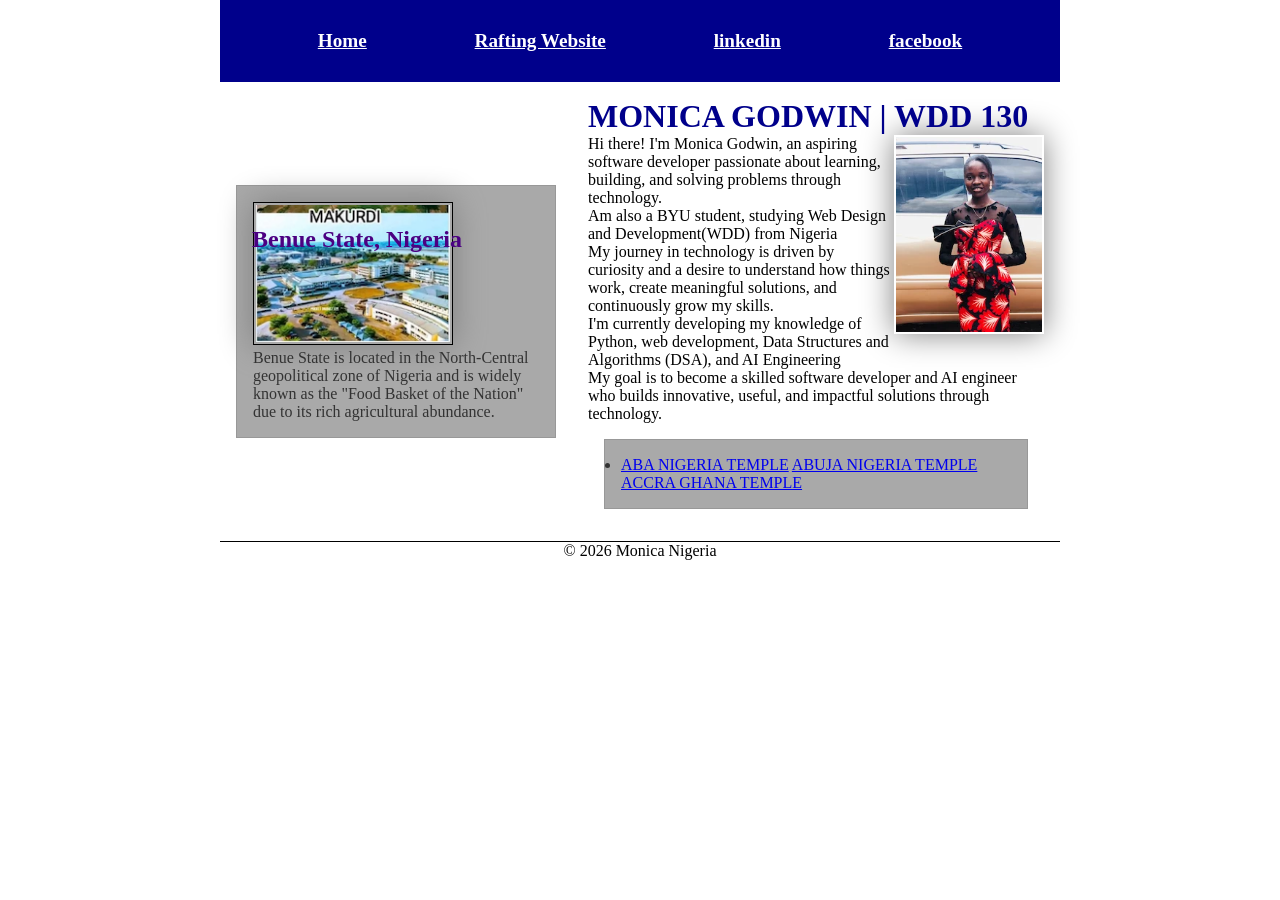
<file: index.html>
<!DOCTYPE html>
<html lang="en">

<head>
    <meta charset="UTF-8">
    <meta name="viewport" content="width=device-width, initial-scale=1.0">
    <title>MONICA GODWIN | WDD 130</title>
    <meta name="description" content="Welcome to my student homepage! I am a passionate student dedicated to learning, personal growth, and developing new skills.">
    <meta name="author" content="Monica Godwin">
    <link rel="stylesheet" href="styles/styles.css">
</head>

<body>
    <header>
        <nav>
            <a href="#">Home</a>
            <a href="wwr/">Rafting Website</a>
            <a href="https://www.linkedin.com/in/monica-godwin/">linkedin</a>
            <a href="https://facebook.com">facebook</a>
        </nav>
    </header>
    <div class="grid">
        <main>
            <h1>MONICA GODWIN | WDD 130</h1>
            <img src="week01/images/profile.webp" alt="Monica Godwin" width="200" height="267">
            <p>Hi there! I'm Monica Godwin, an aspiring software developer passionate about learning, building, and solving problems through technology.</p>
            <p>Am also a BYU student, studying Web Design and Development(WDD) from Nigeria</p>
            <p>My journey in technology is driven by curiosity and a desire to understand how things work, create meaningful solutions, and continuously grow my skills.</p>
            <p>I'm currently developing my knowledge of Python, web development, Data Structures and Algorithms (DSA), and AI Engineering</p>
            <p>My goal is to become a skilled software developer and AI engineer who builds innovative, useful, and impactful solutions through technology.</p>
            <ul class="box">
                <li>
                    <a href="https://www.churchofjesuschrist.org/temples/details/aba-nigeria-temple?lang=eng">ABA NIGERIA TEMPLE</a>
                    <a href="https://www.churchofjesuschrist.org/temples/details/abuja-nigeria-temple?lang=eng">ABUJA NIGERIA TEMPLE</a>
                    <a href="https://www.churchofjesuschrist.org/temples/details/accra-ghana-temple?lang=eng">ACCRA GHANA TEMPLE</a>
                </li>
            </ul>
        </main>
        <aside class="box">
            <h2>Benue State, Nigeria</h2>
            <img src="images/makurdi_city.webp" alt="Markurdi City Benue State">
            <p>Benue State is located in the North-Central geopolitical zone of Nigeria and is widely known as the "Food Basket of the Nation" due to its rich agricultural abundance.</p>
        </aside>
    </div>
    
    <footer>
        <p>&copy; 2026 Monica Nigeria</p>
    </footer>
</body>

</html>
</file>
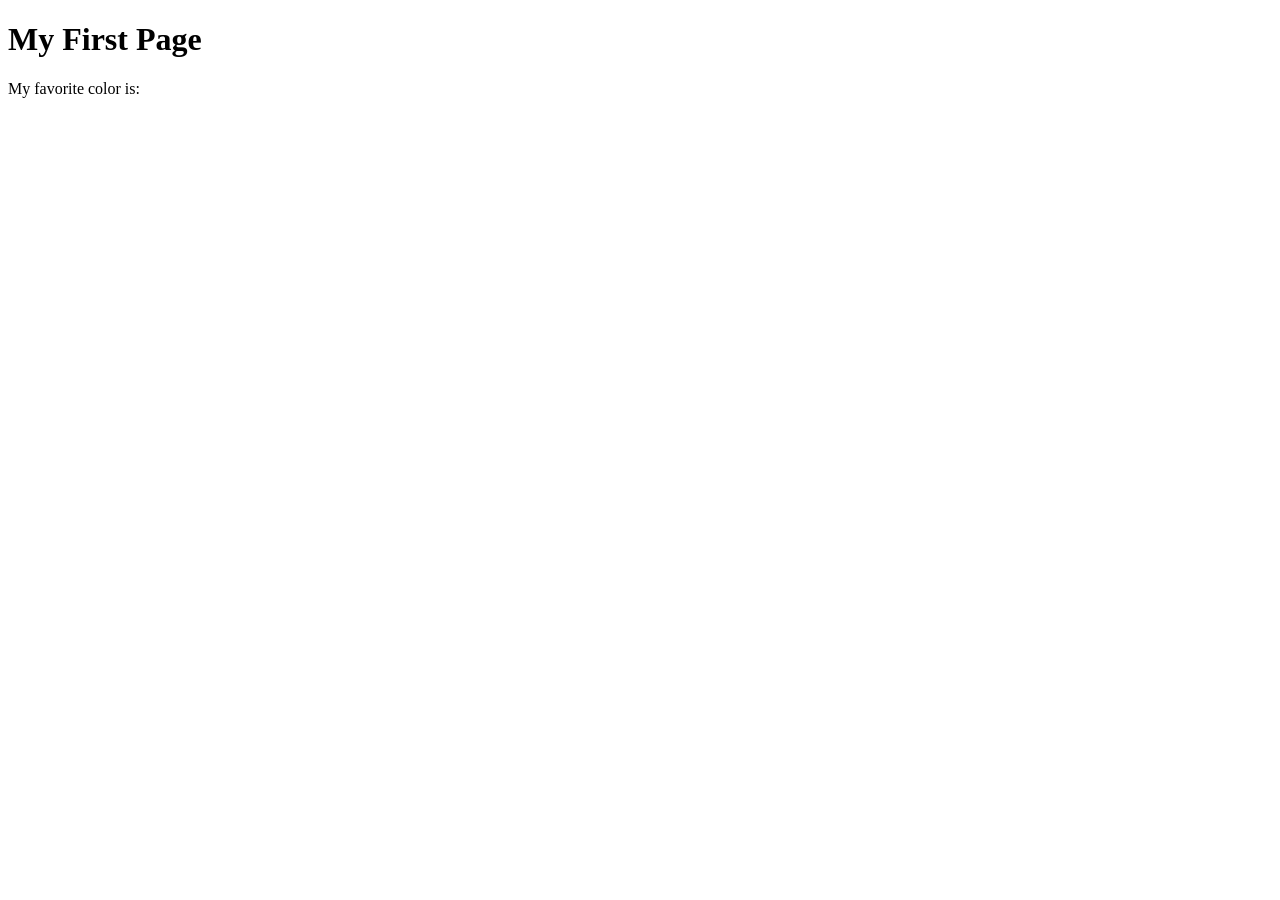
<file: week01/first-page.html>
<!DOCTYPE html>
<html lang="en">

<head>
    <meta charset="UTF-8">
    <meta name="viewport" content="width=device-width, initial-scale=1.0">
    <title>My First Page</title>
</head>

<body>
    <h1>My First Page</h1>
    <p>My favorite color is: </p>
</body>

</html>
</file>
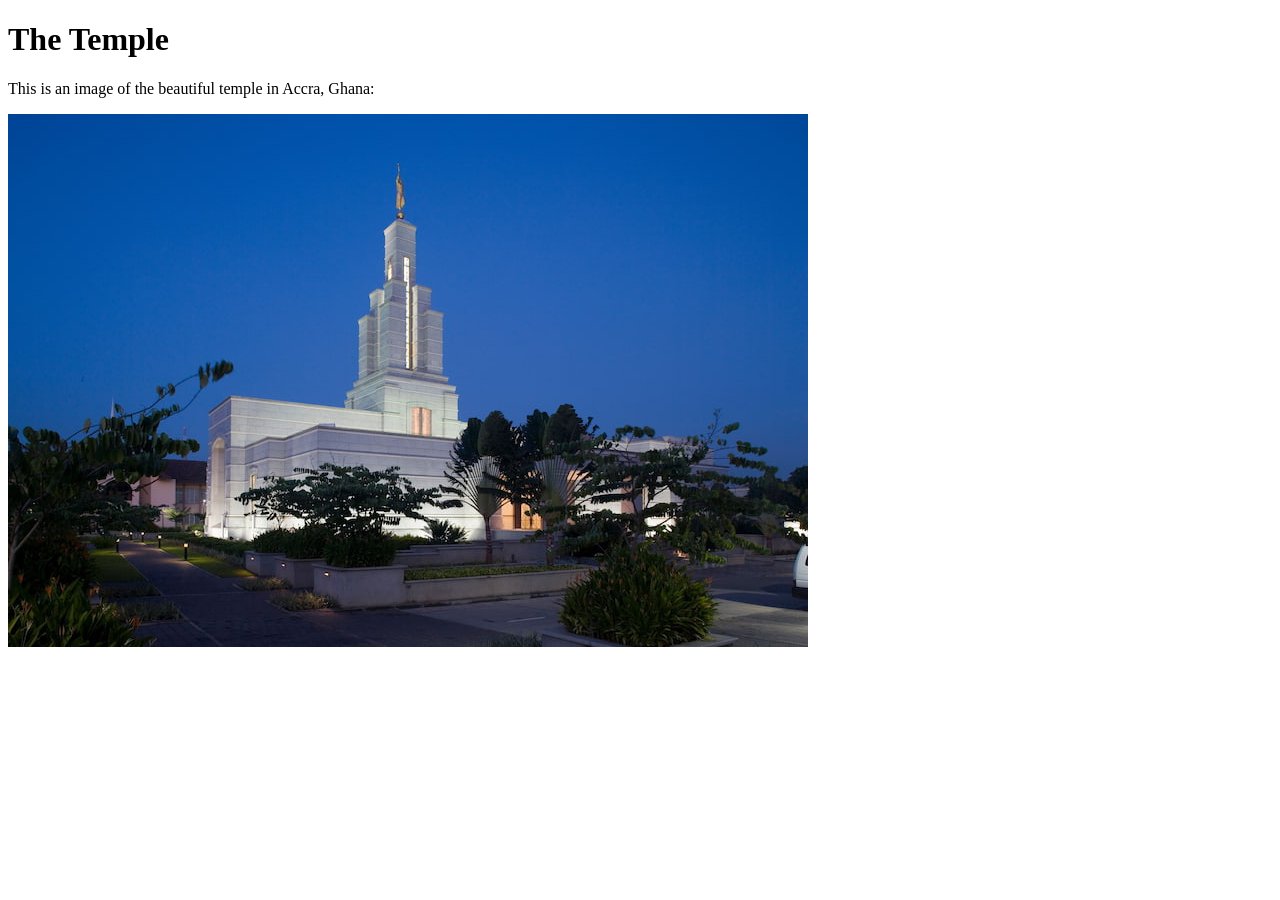
<file: week01/images-solution.html>
<!DOCTYPE html>
<html lang="en">

<head>
    <meta charset="UTF-8">
    <meta name="viewport" content="width=device-width, initial-scale=1.0">
    <title>Temple Image</title>
</head>

<body>
    <h1>The Temple</h1>
    <p>This is an image of the beautiful temple in Accra, Ghana:</p>
    <img src="images/temple-small.jpg" alt="The Accra Ghana Temple">

</body>

</html>
</file>
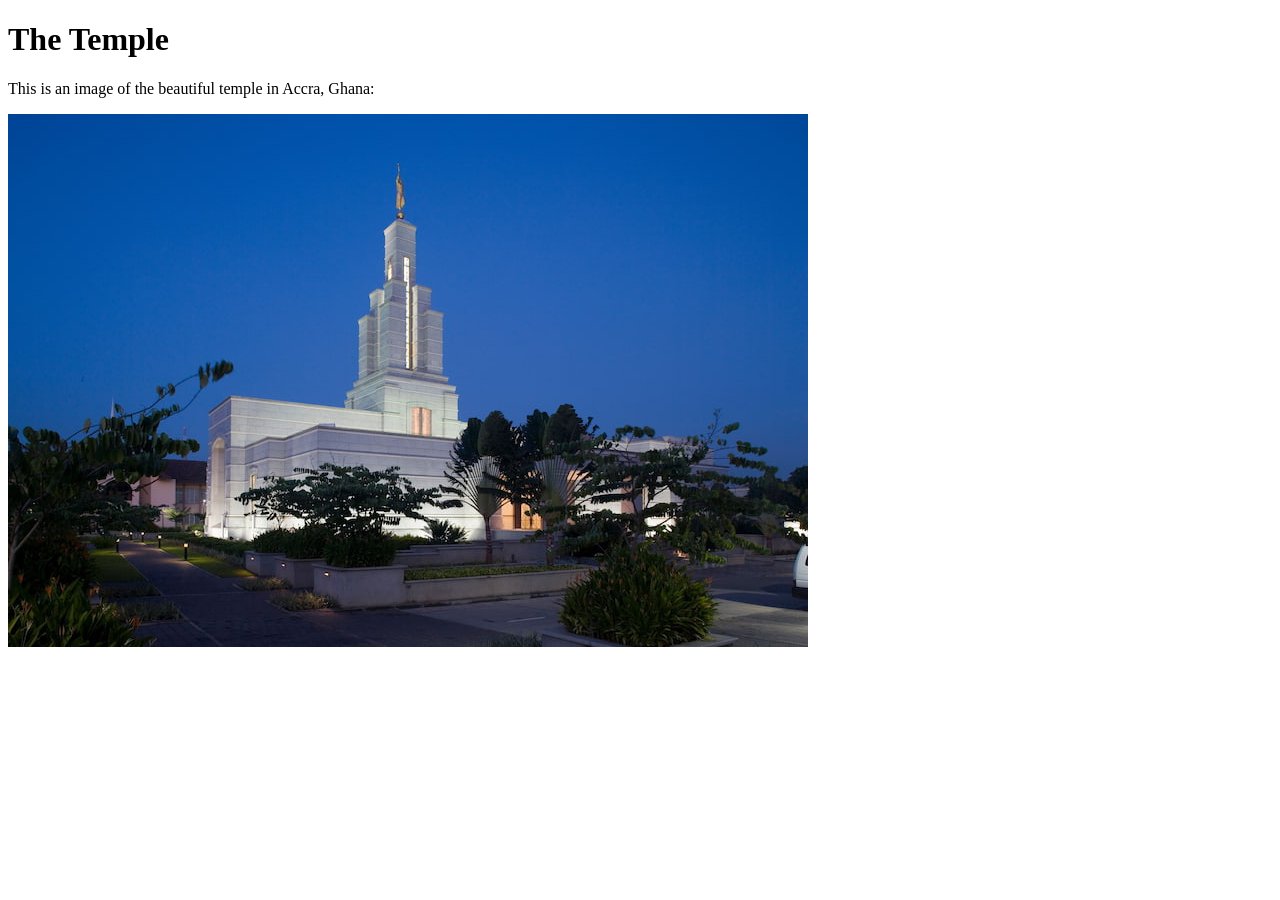
<file: week01/images.html>
<!DOCTYPE html>
<html lang="en">

<head>
    <meta charset="UTF-8">
    <meta name="viewport" content="width=device-width, initial-scale=1.0">
    <title>Temple Image</title>
</head>

<body>
    <h1>The Temple</h1>
    <p>This is an image of the beautiful temple in Accra, Ghana:</p>
    <img src="images/temple-small.jpg" alt="The Accra Ghana Temple" width="800" height="533">

</body>

</html>
</file>
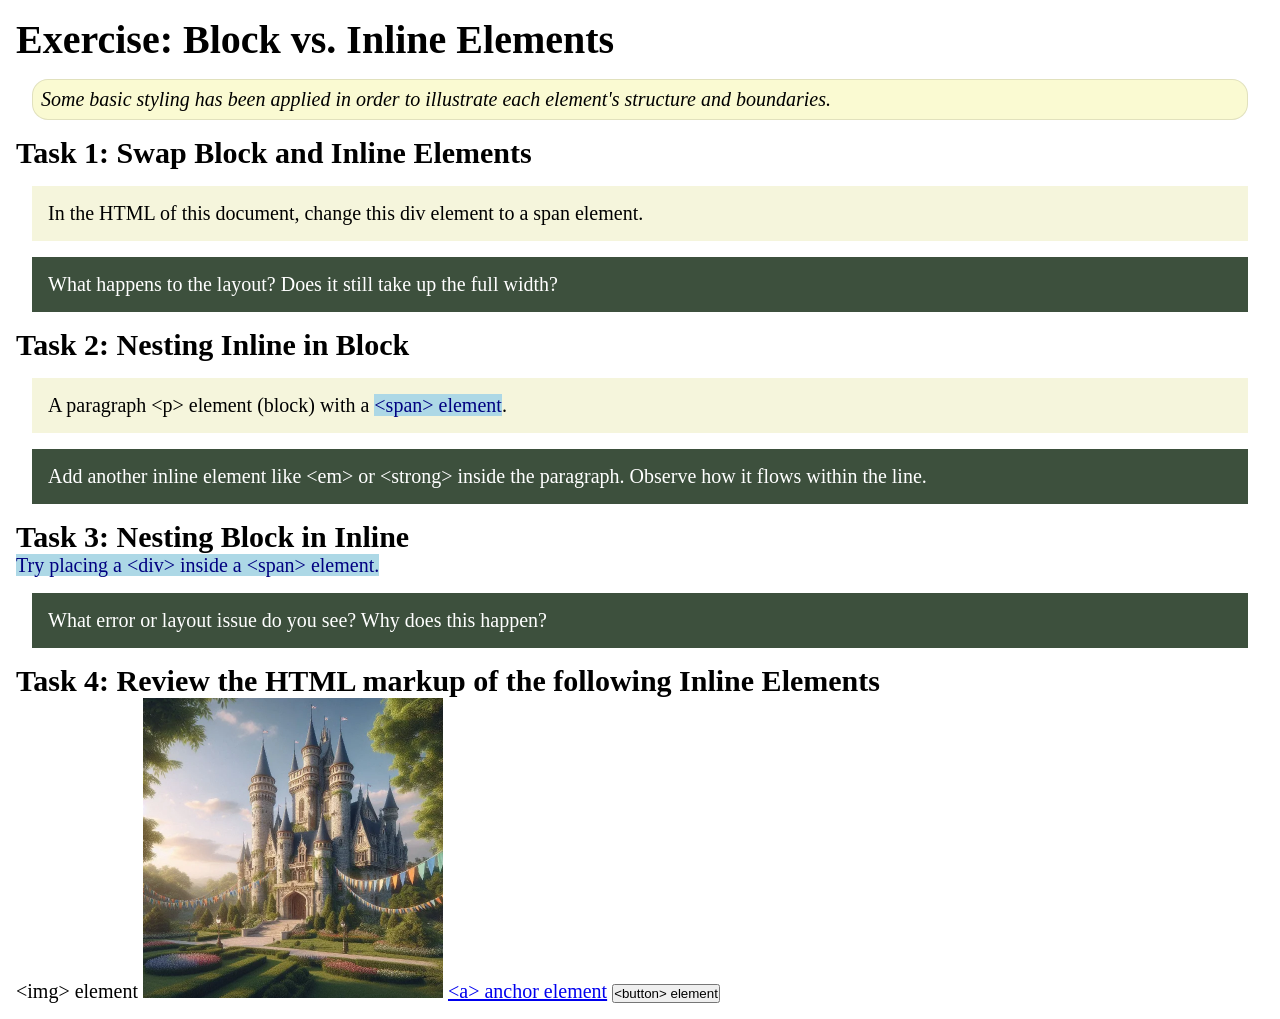
<file: week02/block-vs-inline.html>
<!DOCTYPE html>
<html lang="en">

<head>
    <meta charset="UTF-8">
    <meta name="viewport" content="width=device-width, initial-scale=1.0">
    <title>Exercise: Block vs. Inline Elements</title>
    <link rel="stylesheet" href="styles/block-vs-inline.css">
</head>

<body>
    <main>
        <h1>Exercise: Block vs. Inline Elements</h1>
        <p class="note">Some basic styling has been applied in order to illustrate each element's structure and boundaries.</p>

        <h2>Task 1: Swap Block and Inline Elements</h2>
        <div>In the HTML of this document, change this div element to a span element.</div>

        <p class="question">What happens to the layout? Does it still take up the full width?</p>

        <h2>Task 2: Nesting Inline in Block</h2>
        <p>A paragraph &lt;p&gt; element (block) with a <span>&lt;span&gt; element</span>.</p>
        <p class="question">Add another inline element like &lt;em&gt; or &lt;strong&gt; inside the paragraph. Observe how it flows within the line.</p>

        <h2>Task 3: Nesting Block in Inline</h2>
        <span>Try placing a &lt;div&gt; inside a &lt;span&gt; element.</span>
        <p class="question">What error or layout issue do you see? Why does this happen?</p>

        <h2>Task 4: Review the HTML markup of the following Inline Elements</h2>
        &lt;img&gt; element
        <img src="images/castle.webp" alt="placeholder image (images are inline)" width="300" height="300">
        <a href="https://churchofjesuschrist.org">&lt;a&gt; anchor element</a>
        <button type="button">&lt;button&gt; element</button>
    </main>
</body>

</html>
</file>
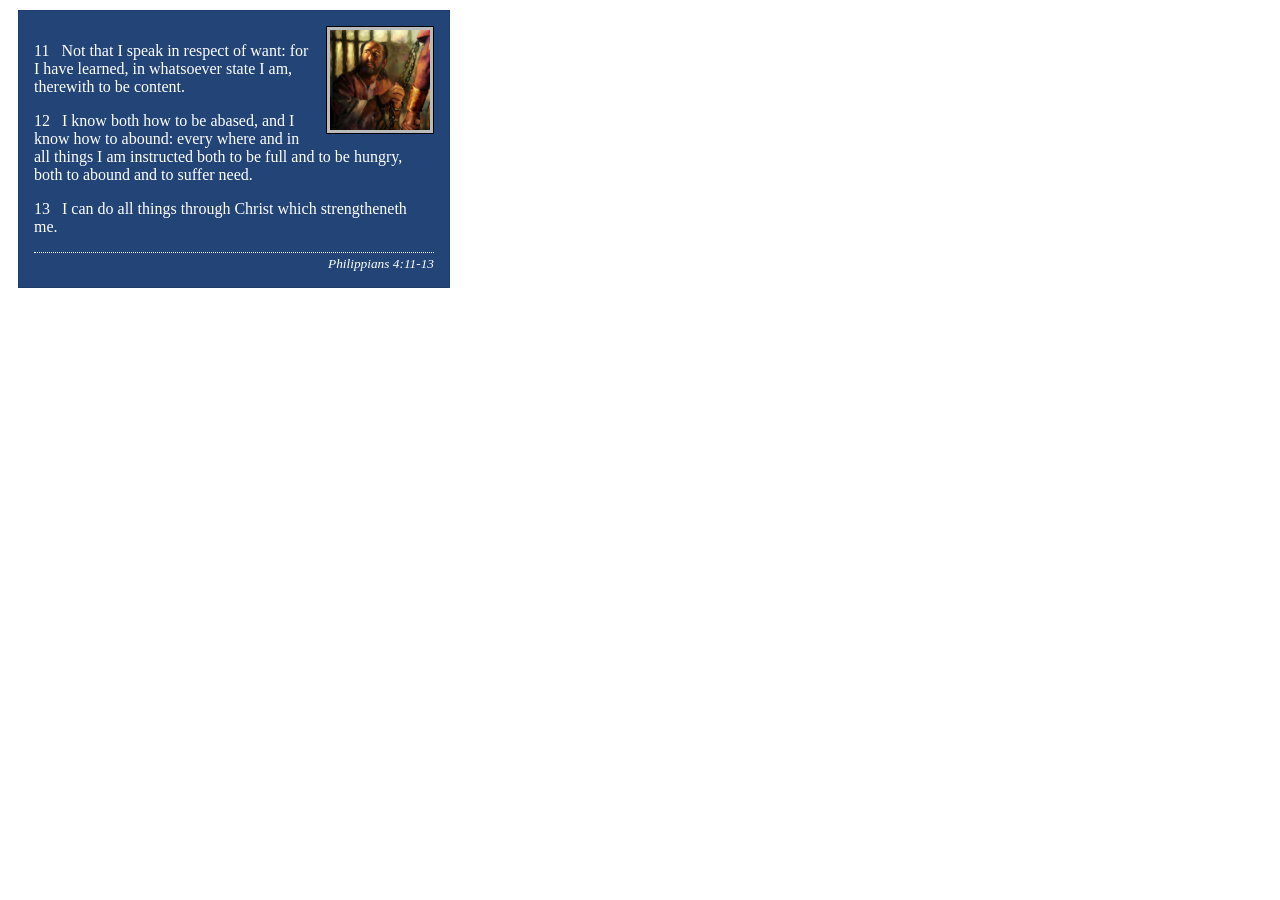
<file: week02/box-model-solution.html>
<!DOCTYPE html>
<html lang="en">

<head>
    <meta charset="UTF-8">
    <meta name="viewport" content="width=device-width, initial-scale=1.0">
    <title>Box Model Activity</title>
    <link rel="stylesheet" href="styles/box-model-solution.css">
</head>

<body>
    <main>
        <div class="callout">
            <img src="images/apostle-paul-imprisoned.webp" alt="Paul the Apostle - Imprisoned in Rome" width="200" height="200">
            <blockquote>
                <p>11 &nbsp; Not that I speak in respect of want: for I have learned, in whatsoever state I am, therewith to be content.</p>
                <p>12 &nbsp; I know both how to be abased, and I know how to abound: every where and in all things I am instructed both to be full and to be hungry, both to abound and to suffer need.</p>
                <p>13 &nbsp; I can do all things through Christ which strengtheneth me.</p>
            </blockquote>
            <cite>Philippians 4:11-13</cite>
        </div>
    </main>
</body>

</html>
</file>
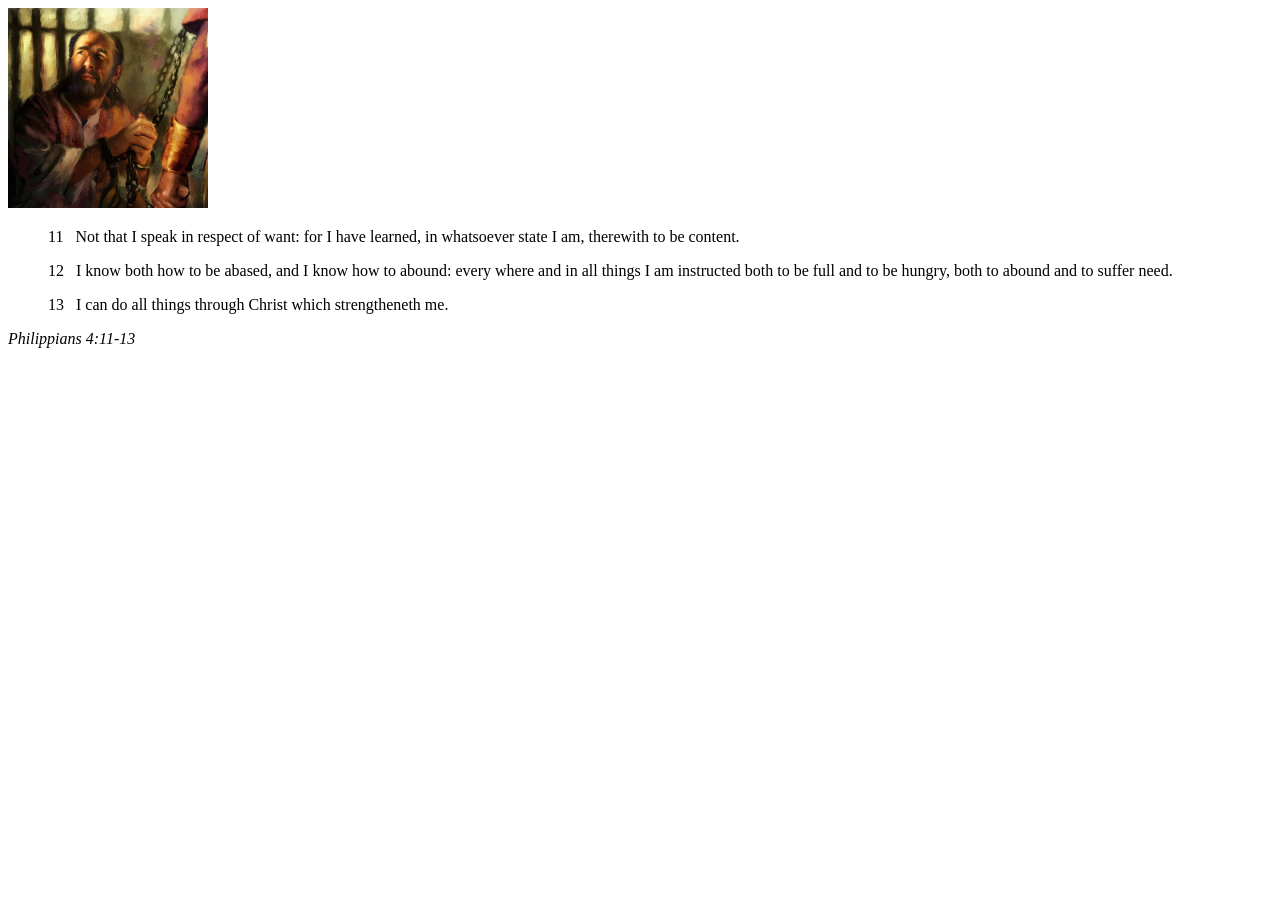
<file: week02/box-model.html>
<!DOCTYPE html>
<html lang="en">

<head>
    <meta charset="UTF-8">
    <meta name="viewport" content="width=device-width, initial-scale=1.0">
    <title>Box Model Activity</title>
</head>

<body>
    <main>
        <div class="callout">
            <img src="images/apostle-paul-imprisoned.webp" alt="Paul the Apostle - Imprisoned in Rome" width="200" height="200">
            <blockquote>
                <p>11 &nbsp; Not that I speak in respect of want: for I have learned, in whatsoever state I am, therewith to be content.</p>
                <p>12 &nbsp; I know both how to be abased, and I know how to abound: every where and in all things I am instructed both to be full and to be hungry, both to abound and to suffer need.</p>
                <p>13 &nbsp; I can do all things through Christ which strengtheneth me.</p>
            </blockquote>
            <cite>Philippians 4:11-13</cite>
        </div>
    </main>
</body>

</html>
</file>
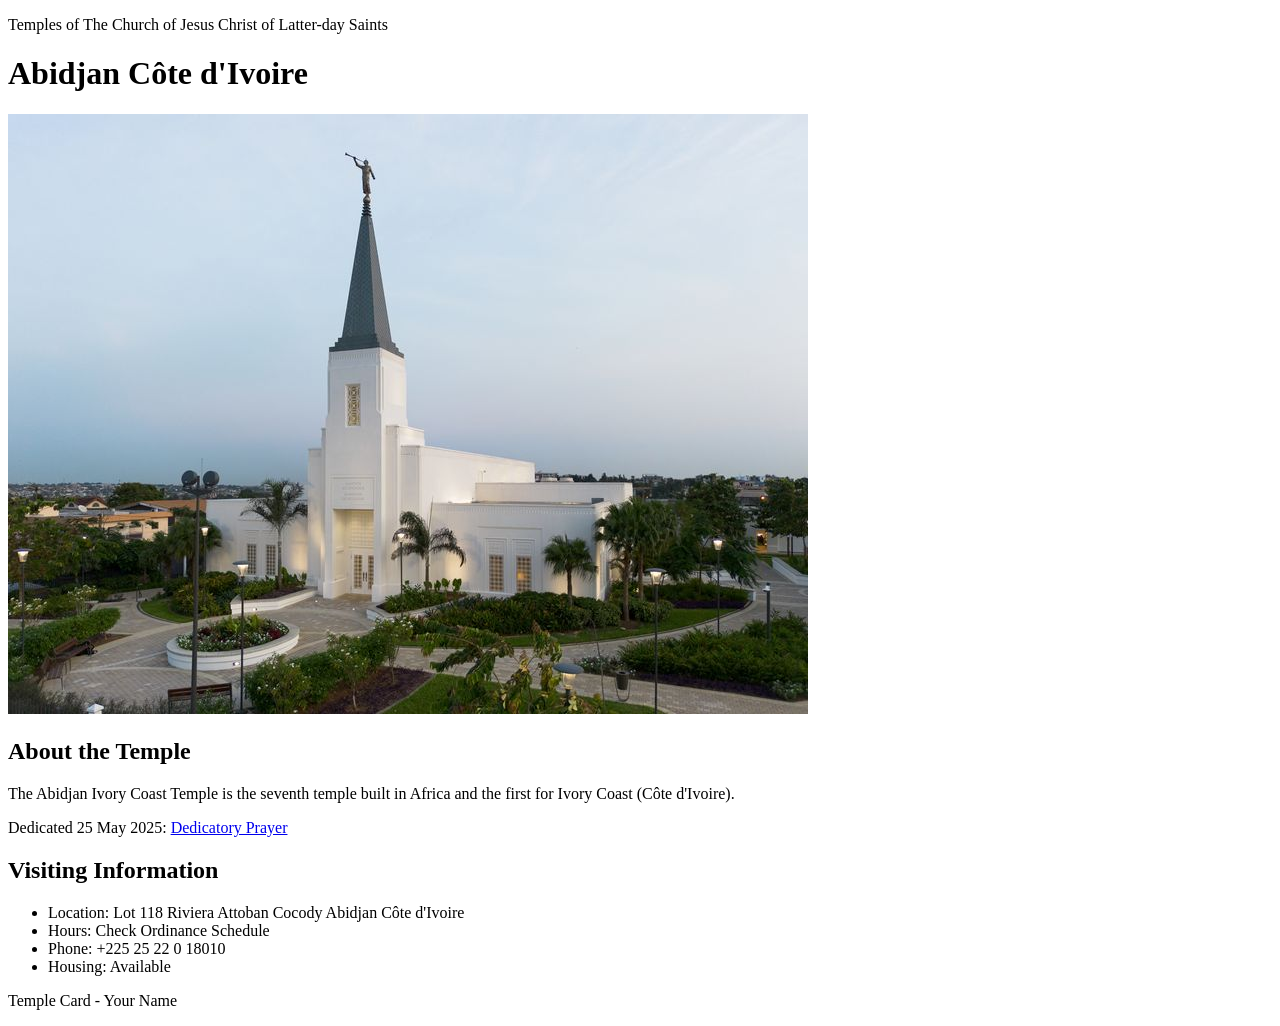
<file: week02/temple.html>
<!DOCTYPE html>
<html lang="en">

<head>
    <meta charset="UTF-8">
    <meta name="viewport" content="width=device-width, initial-scale=1.0">
    <title>Temple Card - Abidjan Côte d'Ivoire</title>
</head>

<body>
    <header>
        <p>Temples of The Church of Jesus Christ of Latter-day Saints</p>
    </header>
    <main>
        <h1>Abidjan Côte d'Ivoire</h1>
        <picture>
            <img src="images/abidjan-ivory-coast.jpeg" alt="Abidjan Côte d'Ivoire Temple">
        </picture>
        <section>
            <h2>About the Temple</h2>
            <p>The Abidjan Ivory Coast Temple is the seventh temple built in Africa and the first for Ivory Coast (Côte d'Ivoire).</p>
            <p>Dedicated 25 May 2025: <a href="https://www.churchofjesuschrist.org/temples/dedicatory-prayer/abidjan-ivory-coast-temple/2025-05-25?lang=eng" target="_blank" rel="noopener noreferrer">Dedicatory Prayer</a></p>
        </section>
        <section>
            <h2>Visiting Information</h2>
            <ul>
                <li>Location: Lot 118 Riviera Attoban Cocody Abidjan Côte d'Ivoire</li>
                <li>Hours: Check Ordinance Schedule</li>
                <li>Phone: +225 25 22 0 18010</li>
                <li>Housing: Available</li>
            </ul>
        </section>
    </main>
    <footer>
        <p>Temple Card - Your Name</p>
    </footer>
</body>

</html>
</file>
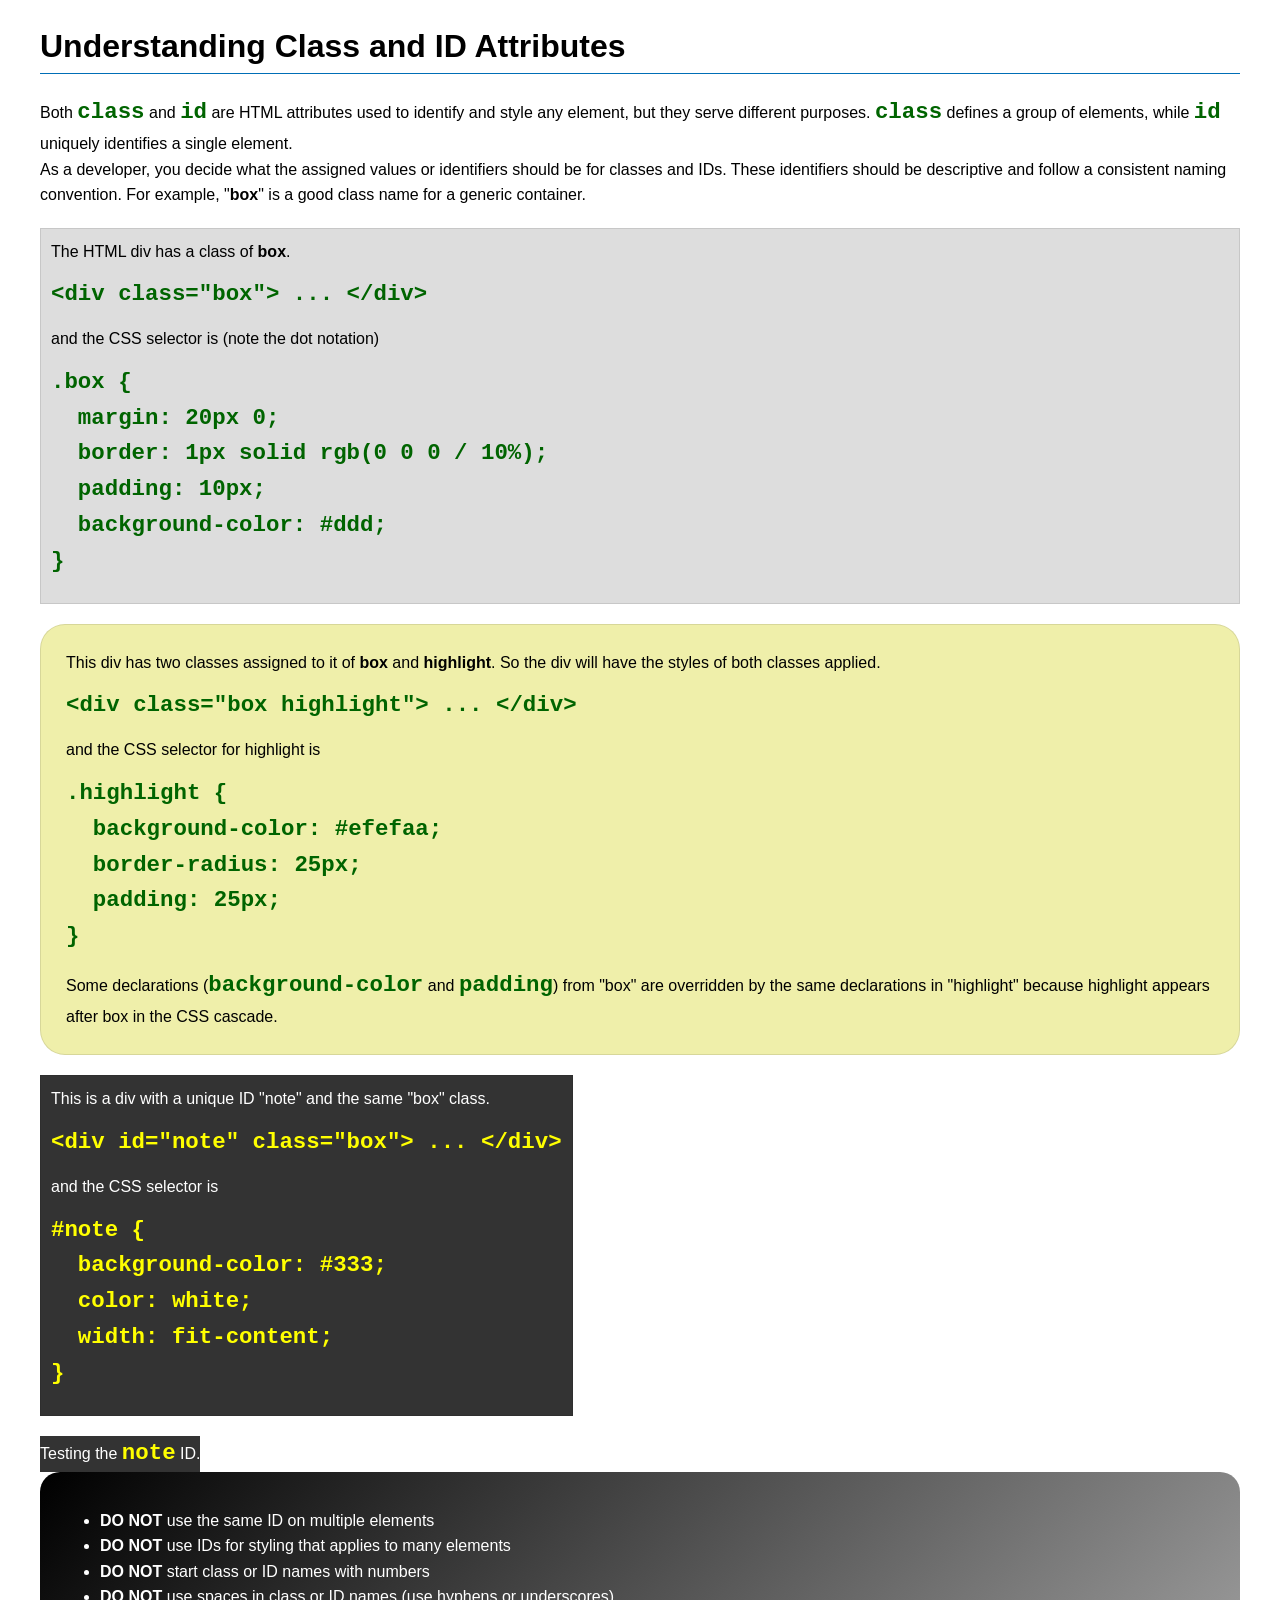
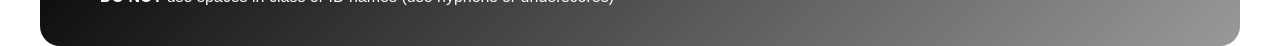
<file: week03/class-and-id.html>
<!DOCTYPE html>
<html lang="en">

<head>
    <meta charset="UTF-8">
    <meta name="viewport" content="width=device-width, initial-scale=1.0">
    <title>Class vs ID Attributes</title>
    <link rel="stylesheet" href="styles/class-and-id.css">
</head>

<body>
    <h1>Understanding Class and ID Attributes</h1>
    <p>Both <code>class</code> and <code>id</code> are HTML attributes used to identify and style any element, but they serve different purposes. <code>class</code> defines a group of elements, while <code>id</code> uniquely identifies a single element.</p>
    <p>As a developer, you decide what the assigned values or identifiers should be for classes and IDs. These identifiers should be descriptive and follow a consistent naming convention. For example, "<strong>box</strong>" is a good class name for a generic container.</p>
    <div class="box">
        <p>The HTML div has a class of <strong>box</strong>.</p>
        <pre><code class="html">&lt;div class="box"&gt; ... &lt;/div&gt;</code></pre>
        and the CSS selector is (note the dot notation)
        <pre><code class="css">.box {
  margin: 20px 0;
  border: 1px solid rgb(0 0 0 / 10%);
  padding: 10px;
  background-color: #ddd; 
}</code></pre>
    </div>

    <div class="box highlight">
        <p>This div has two classes assigned to it of <strong>box</strong> and <strong>highlight</strong>. So the div will have the styles of both classes applied.</p>
        <pre><code class="html">&lt;div class="box highlight"&gt; ... &lt;/div&gt;</code></pre>
        and the CSS selector for highlight is
        <pre><code class="css">.highlight {
  background-color: #efefaa;
  border-radius: 25px;
  padding: 25px;
}</code></pre>
        <p>Some declarations (<code>background-color</code> and <code>padding</code>) from "box" are overridden by the same declarations in "highlight" because highlight appears after box in the CSS cascade.</p>
    </div>

    <div id="note" class="box">
        <p>This is a div with a unique ID "note" and the same "box" class.</p>
        <pre><code class="html">&lt;div id="note" class="box"&gt; ... &lt;/div&gt;</code></pre>
        and the CSS selector is
        <pre><code class="css">#note {
  background-color: #333;
  color: white;
  width: fit-content;
}</code></pre>
    </div>

    <div id="note">
        <p>Testing the <code>note</code> ID.</p>
    </div>

    <section id="best-practice">
        <ul>
            <li><strong>DO NOT</strong> use the same ID on multiple elements</li>
            <li><strong>DO NOT</strong> use IDs for styling that applies to many elements</li>
            <li><strong>DO NOT</strong> start class or ID names with numbers</li>
            <li><strong>DO NOT</strong> use spaces in class or ID names (use hyphens or underscores)</li>
        </ul>
    </section>

</body>

</html>
</file>
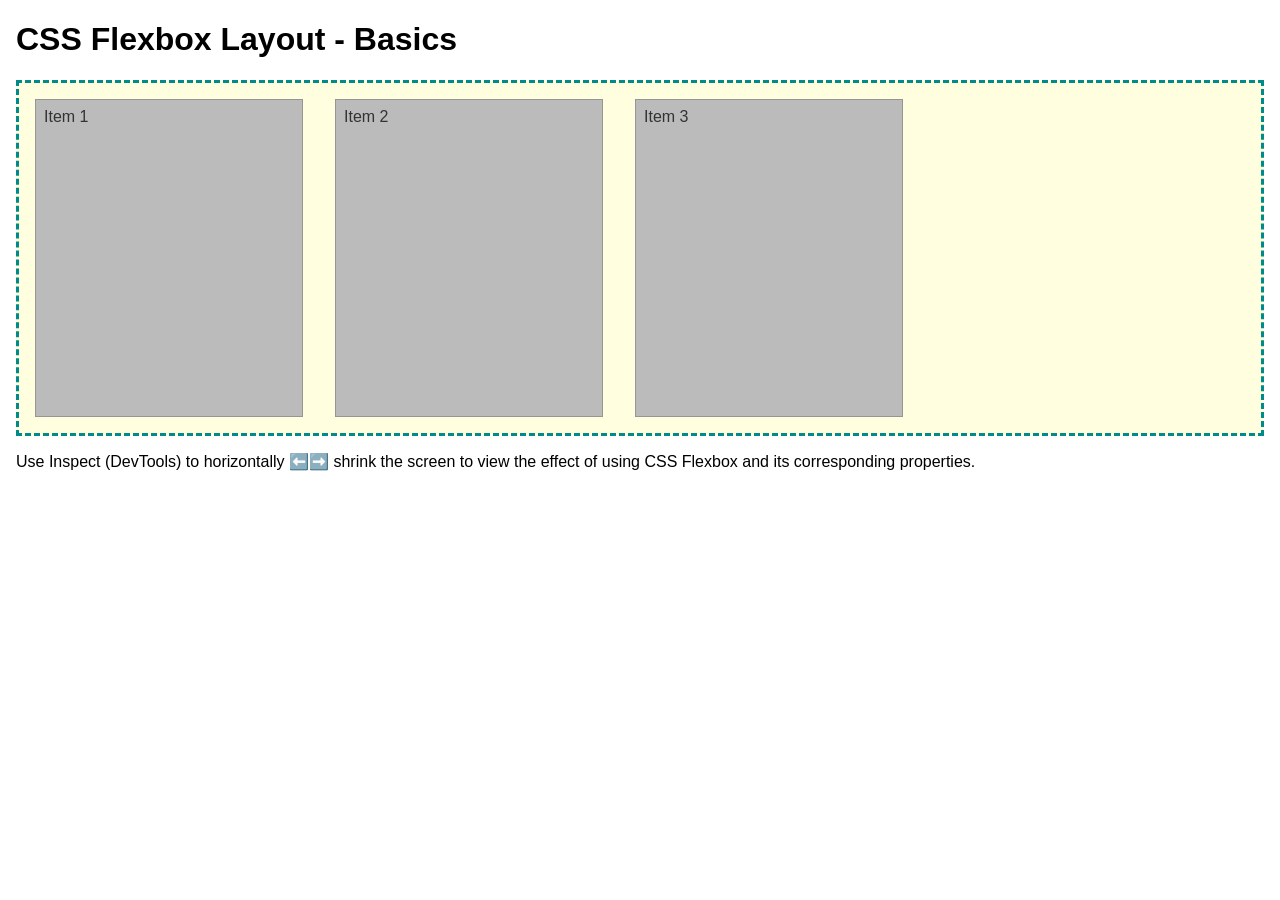
<file: week04/flexbox-layout.html>
<!DOCTYPE html>
<html lang="en">

<head>
    <meta charset="UTF-8">
    <meta name="viewport" content="width=device-width, initial-scale=1.0">
    <title>CSS Flexbox Layout - Basics</title>
    <link rel="stylesheet" href="styles/flexbox.css">
</head>

<body>
    <main>
        <h1>CSS Flexbox Layout - Basics</h1>
        <div class="flex-container">
            <div class="flex-item item1">Item 1</div>
            <div class="flex-item item2">Item 2</div>
            <div class="flex-item item3">Item 3</div>
        </div>
        <p>Use Inspect (DevTools) to horizontally ⬅️➡️ shrink the screen to view the effect of using CSS Flexbox and its corresponding properties.</p>
    </main>
</body>

</html>
</file>
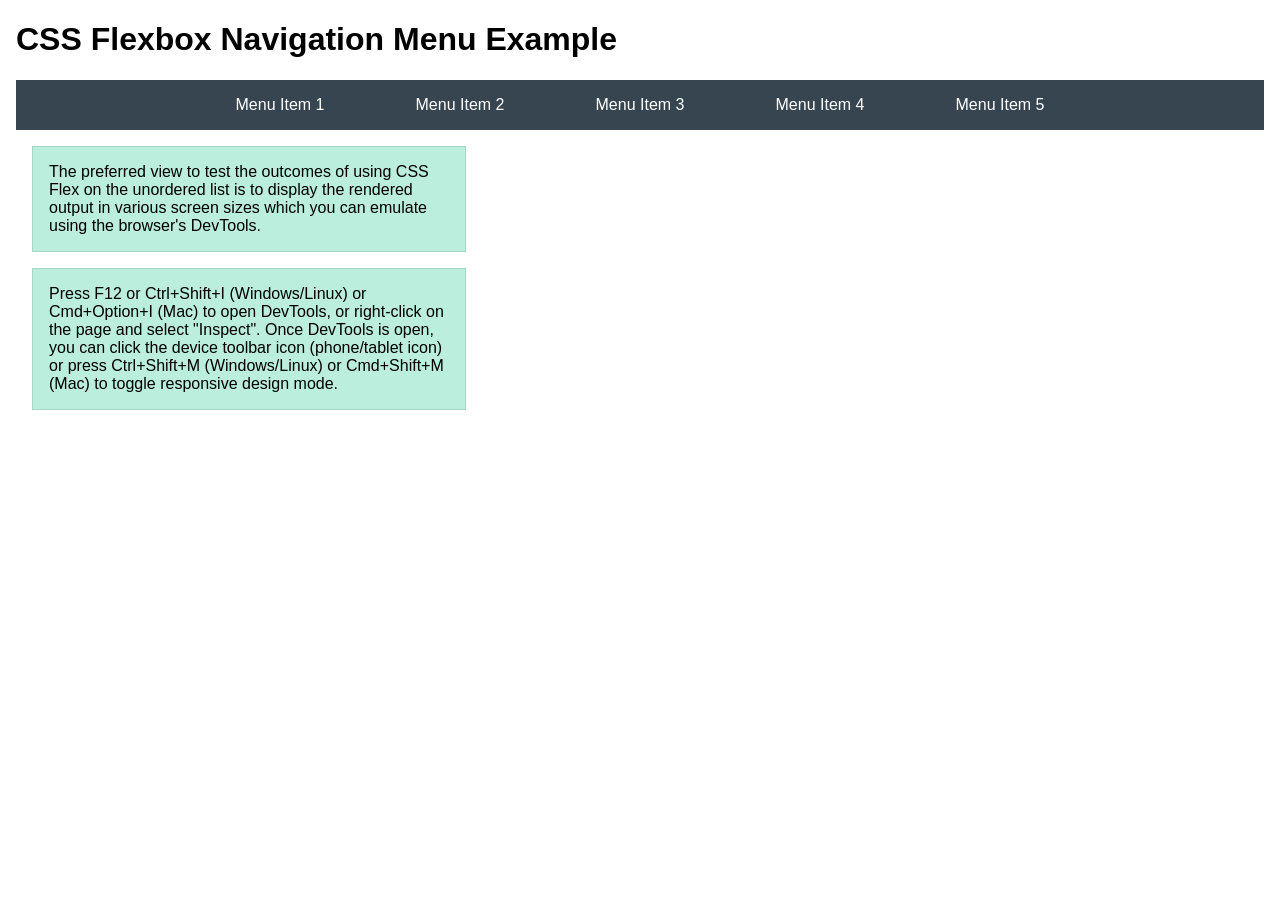
<file: week04/flexbox-menu.html>
<!DOCTYPE html>
<html lang="en">

<head>
    <meta charset="UTF-8">
    <meta name="viewport" content="width=device-width, initial-scale=1.0">
    <title>CSS Flexbox - Navigation Menu</title>
    <link rel="stylesheet" href="styles/flexbox-menu.css">
</head>

<body>
    <main>
        <h1>CSS Flexbox Navigation Menu Example</h1>
        <nav>
            <ul>
                <li><a href="#">Menu Item 1</a></li>
                <li><a href="#">Menu Item 2</a></li>
                <li><a href="#">Menu Item 3</a></li>
                <li><a href="#">Menu Item 4</a></li>
                <li><a href="#">Menu Item 5</a></li>
            </ul>
        </nav>
        <p>The preferred view to test the outcomes of using CSS Flex on the unordered list is to display the rendered output in various screen sizes which you can emulate using the browser's DevTools.</p>

        <p>Press F12 or Ctrl+Shift+I (Windows/Linux) or Cmd+Option+I (Mac) to open DevTools, or right-click on the page and select "Inspect". Once DevTools is open, you can click the device toolbar icon (phone/tablet icon) or press Ctrl+Shift+M (Windows/Linux) or Cmd+Shift+M (Mac) to toggle responsive design mode.</p>
    </main>
</body>

</html>
</file>
<file: styles/styles.css>
/* Class Selectors */
.box {
    margin: 1rem;
    padding: 1rem;
    border: 1px solid rgb(0 0 0 / 10%);
    background-color: darkgray;
    color: #333;
}

* {
    margin: 0;
    padding: 0;
    box-sizing: border-box;
}

:root {
    --primary-colour: darkblue;
    --image-width: 150px;
    --image-height: auto;
    --image-padding: 2px;
    
}

nav {
    background-color: var(--primary-colour);
    padding: 10px;
    display: flex;
    justify-content: space-evenly;
    align-items: center;
}
nav a {
    color: white;
    display: block;
    padding: 20px;
    font-size: 1.2rem;
    font-weight: 700;
    color: #fff;
}

h1 {
    color: var(--primary-colour);
    border-bottom: #000;

}

img {
    width: var(--image-width);
    height: var(--image-height);
    border: 1px solid black;
    padding: var(--image-padding);
    box-shadow: 0 0 30px gray;
}

p {
    padding: 0px;
}

main {
    max-width: 840px;
}

aside {
    width: 20rem;
    position: relative;
    /* margin: 1rem; */
    /* border: 1px solid rgb(0 0 0 / 0.2); */
    /* padding: 1rem; */
    /* background-color: #eee; */
    /* color: #333; */
}

aside h2 {
    position: absolute;
    top: 40px;
    left: 15px;
    color: indigo;
}

aside img {
    width: 200px;
    height: auto;
}

main img {
    width: var(--image-width);
    height: var(--image-height);
    border: #000;
    padding: var(--image-padding);
    box-shadow: #333;
    float: right;
}
footer {
    margin-top: 15px;
    border-top: 1px solid #000;
    text-align: center;
}

header, .grid, footer {
    max-width: 840px;
    margin: 0 auto;
}

.grid {
    display: grid;
    align-items: center;
}

main {
    grid-column: 2/3;
    margin: 1rem;
}

aside {
    width: 20rem;
    position: relative;
    grid-column: 1/2;
    grid-row: 1/2;
}
</file>
<file: week02/styles/block-vs-inline.css>
* {
    margin: 0;
    padding: 0;
}

body {
    font-size: 20px;
    margin: 1rem;
}

p,
div {
    background-color: beige;
    margin: 1rem;
    padding: 1rem;
}

span {
    color: navy;
    background-color: lightblue;
}

code {
    margin: 0;
    padding: 0;
    color: green;
    font-size: 1.2rem;
}

.note {
    font-style: italic;
    background-color: lightgoldenrodyellow;
    border-radius: 1rem;
    border: 1px solid rgb(0 0 0 / 10%);
    margin: 1rem;
    padding: .5rem;
}

.question {
    background-color: #3d503d;
    color: #fff;
}
</file>
<file: week02/styles/box-model-solution.css>
.callout {
    max-width: 400px;
    margin: 10px;
    border: 1px solid rgb(0 0 0 / 10%);
    padding: 15px;
    background-color: #247;
    color: #fff;
}

.callout img {
    float: right;
    margin: 0 0 10px 15px;
    border: 1px solid #000;
    padding: 3px;
    background-color: #bbb;
    width: 100px;
    height: auto;
}

blockquote {
    margin: 0;
}

cite {
    display: block;
    border-top: 1px dotted #fff;
    padding-top: 3px;
    text-align: right;
    font-size: smaller;
}
</file>
<file: week03/styles/class-and-id.css>
body {
    font-family: Arial, sans-serif;
    line-height: 1.6;
    margin: 0;
    padding: 0 40px;
}

h1 {
    border-bottom: 1px solid rgb(0 110 182);
    padding-bottom: 0;
}

p {
    margin: 0;
}

code {
    color: darkgreen;
    font-weight: 700;
    font-size: 1.4rem;
}

/* Class examples - can be reused */
.box {
    margin: 20px 0;
    border: 1px solid rgb(0 0 0 / 10%);
    padding: 10px;
    background-color: #ddd;
    /* this is shorthand for #dddddd */
}

.highlight {
    background-color: #efefaa;
    border-radius: 25px;
    padding: 25px;
}

/* ID examples - should be unique */

#note {
    background-color: #333;
    color: white;
    width: fit-content;
}

#note code {
    color: yellow;
}

#best-practice {
    background: linear-gradient(135deg, #000 0%, #999 100%);
    color: white;
    border-radius: 20px;
    padding: 20px;
}
</file>
<file: week04/styles/flexbox.css>
body {
    font-family: Helvetica, Arial, sans-serif;
    margin: 1rem;
}

.flex-container {
    border: 3px dashed darkcyan;
    background-color: lightyellow;
    display: flex;
    flex-wrap: wrap;
}

.flex-item {
    width: 250px;
    margin: 1rem;
    border: 1px solid rgb(0 0 0 / 20%);
    padding: 0.5rem;
    background-color: #bbb;
    color: #333;
}

.item1 {
    min-height: 100px;
}

.item2 {
    min-height: 200px;
}

.item3 {
    min-height: 300px;
}

.container {
    display: flex;
    flex-direction: column;
    justify-content: center;
    align-items: center;
    gap: 20px;
    flex-wrap: nowrap;
}
</file>
<file: week04/styles/flexbox-menu.css>
body {
    font-family: Helvetica, Arial, sans-serif;
    margin: 1rem;
}

nav {
    background-color: #36454f;
}

nav ul {
    list-style-type: none;
    display: flex;
    flex-wrap: wrap;
    max-width: 900px;
    margin: 0 auto;
    padding: 0;
    justify-content: space-around;
    align-items: center;
}

nav a {
    display: block;
    color: #fff;
    text-align: center;
    padding: 1rem;
    text-decoration: none;
}

p {
    margin: 1rem;
    border: 1px solid rgb(0 0 0 / 10%);
    padding: 1rem;
    background-color: #bed;
    max-width: 400px;
}
</file>
